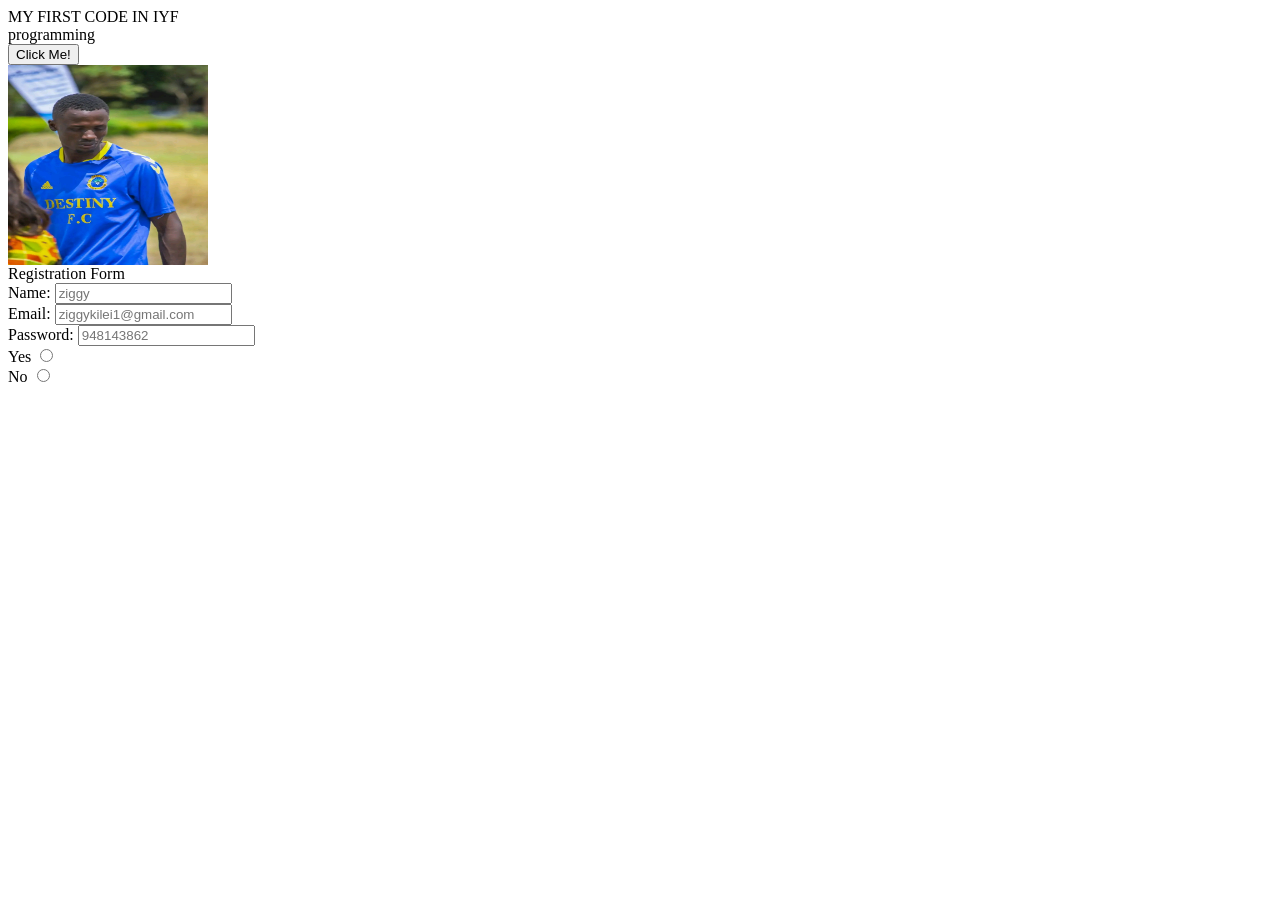
<file: index.html>
<!DOCTYPE html!>
<html>
<head>
    <title></title>  
    </head>
<body>
</u>
<form>
<h1align="center">MY FIRST CODE IN IYF</h1>
<DIV>
    </u>
    <h2align="center">programming</h2><br>
   <button type="button">Click Me!</button><br>
   </form>
   <image src="image.png" alt="image.png" width="200px" height="200px"></image>
<form>
    <h1align="center">Registration Form</h1><br>
    <label for="username">Name:</label>
     <input type="text" id="username" placeholder="ziggy"><br> 
     <label for="email">Email:</label>
        <input type="text"placeholder="ziggykilei1@gmail.com"><br>
        <label for="password">Password:</label>
        <input type="password" placeholder="948143862"><br>
      <label for="Yes">Yes</label>
      <input type="radio" Placeholder=""><br> 
<label for="No">No</label>
        <input type="radio" Placeholder="" ><br>
        
</form>
</DIV>

</body>
</html>
</file>
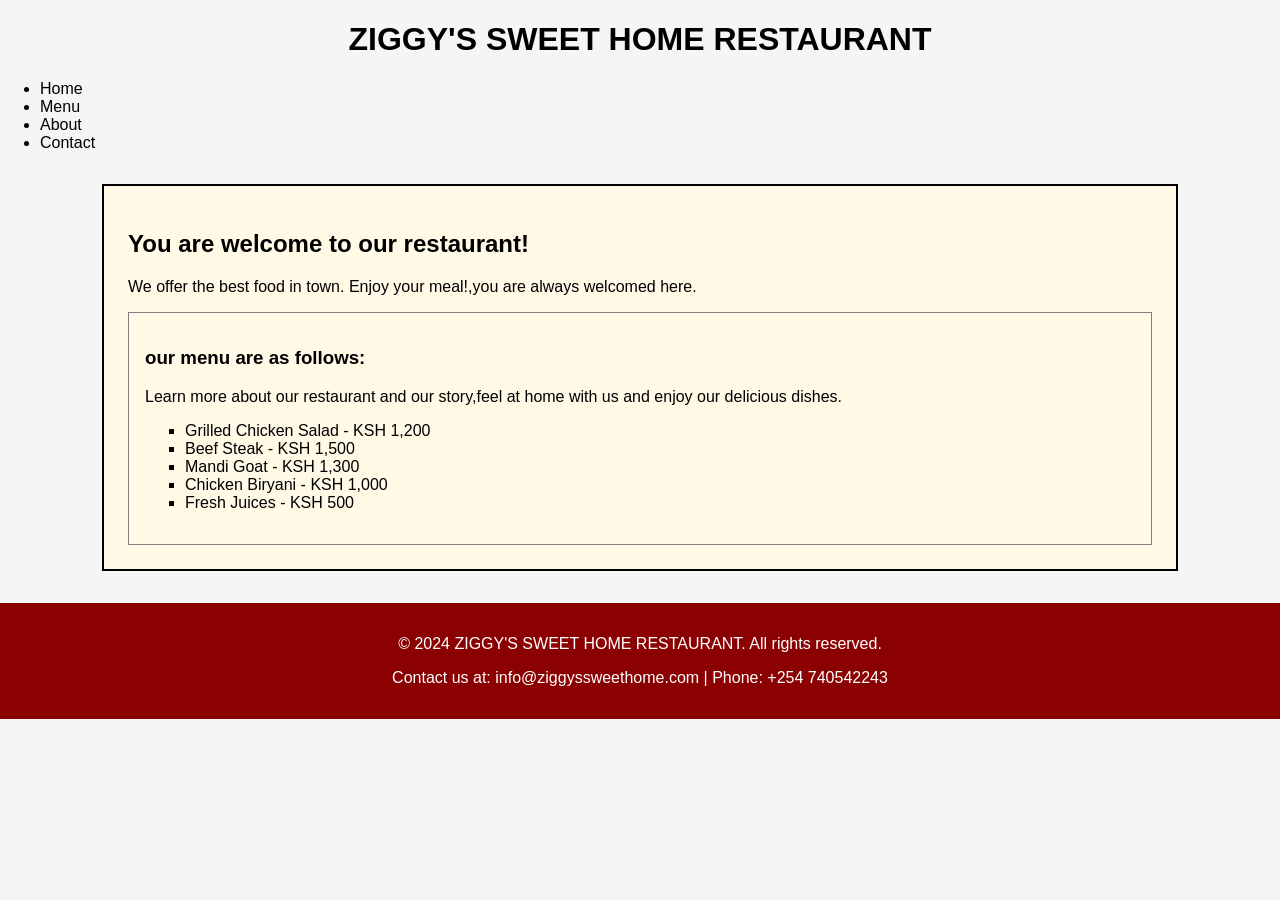
<file: .vscode/Index.html>
<!DOCTYPE html>
<html lang="en">
<head>
    <meta charset="UTF-8">
    <meta name="viewport" content="width=device-width, initial-scale=1.0">
    <title>ZIGGY'S SWEET HOME RESTAURANT</title>
    <link rel="stylesheet" href="style.css">
</head>
<body>
    <header>
        <h1 align="center">ZIGGY'S SWEET HOME RESTAURANT</h1>
        <nav>
            <ul>
                <li>Home</li>
                <li>Menu</li>
                <li>About</li>
                <li>Contact</li>
            </ul>
        </nav>
    </header>
    <main class="content">
     <h2>You are welcome to our restaurant!</h2>
     <p>We offer the best food in town. Enjoy your meal!,you are always welcomed here.</p>
     <section class="menu">
         <h3>our menu are as follows:</h3>
         <p>Learn more about our restaurant and our story,feel at home with us and enjoy our delicious dishes.</p>
         <ul>
             <li>Grilled Chicken Salad - KSH 1,200</li>
             <li>Beef Steak - KSH 1,500</li>
             <li>Mandi Goat - KSH 1,300</li>
                <li>Chicken Biryani - KSH 1,000</li>
                <li>Fresh Juices - KSH 500</li>
         </ul>
     </section>
    </main>
    <footer>
        <p>&copy; 2024 ZIGGY'S SWEET HOME RESTAURANT. All rights reserved.</p>
        <p>Contact us at: info@ziggyssweethome.com | Phone: +254 740542243</p>
        </footer>
        </body>
        </html>
</file>
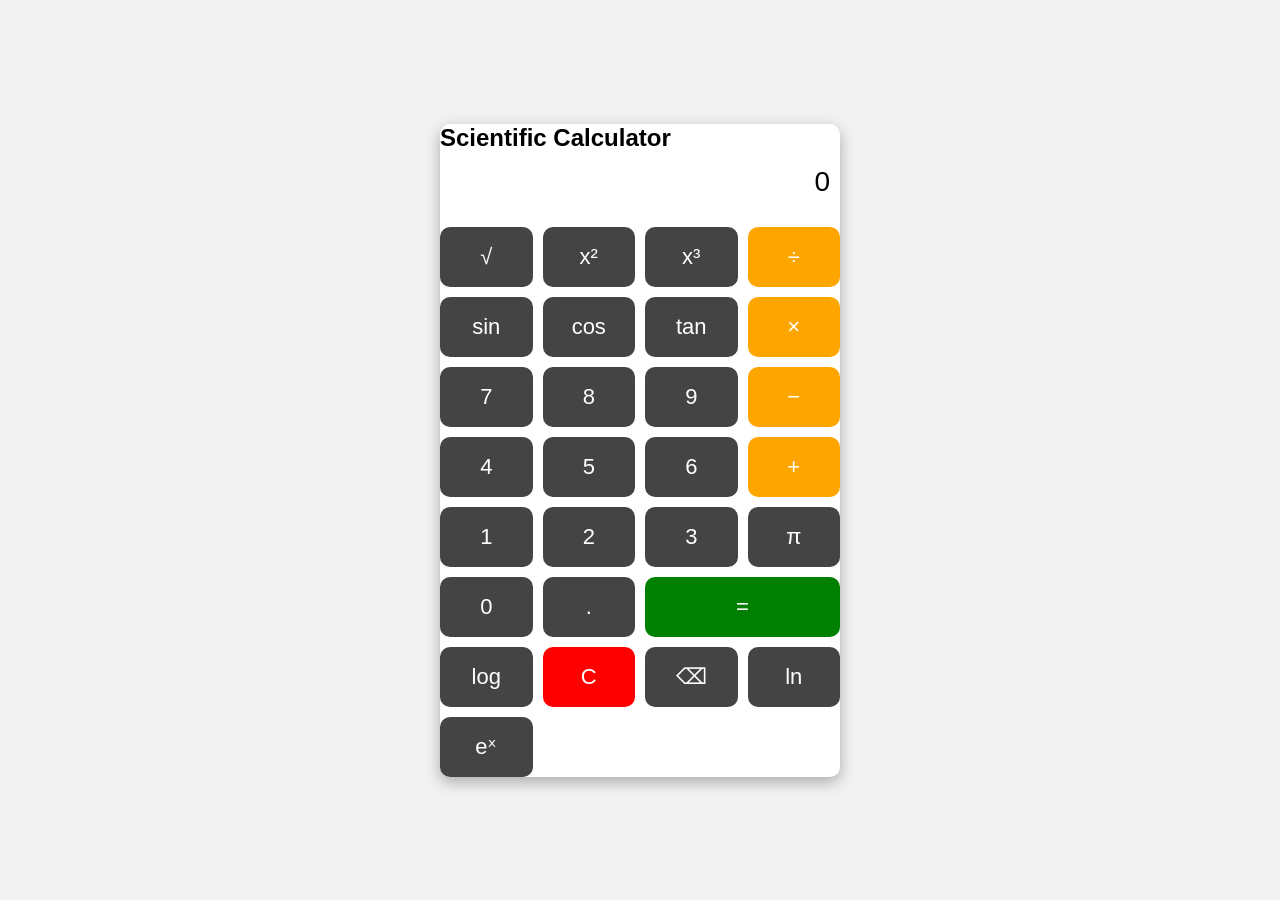
<file: Calculator/index.html>
<!DOCTYPE html>
<html lang="en">
<head>
  <meta charset="UTF-8" />
  <meta name="viewport" content="width=device-width, initial-scale=1.0" />
  <title>Scientific Calculator</title>
  <link rel="stylesheet" href="style.css" />
</head>
<body>
  <div class="calculator">
    <h2>Scientific Calculator</h2>
    <input id="display" value="0" readonly />
    <div class="buttons">
      <button class="function" data-function="sqrt">√</button>
      <button class="function" data-function="pow2">x²</button>
      <button class="function" data-function="pow3">x³</button>
      <button class="operator" data-operator="/">÷</button>

      <button class="function" data-function="sin">sin</button>
      <button class="function" data-function="cos">cos</button>
      <button class="function" data-function="tan">tan</button>
      <button class="operator" data-operator="*">×</button>

      <button data-number="7">7</button>
      <button data-number="8">8</button>
      <button data-number="9">9</button>
      <button class="operator" data-operator="-">−</button>

      <button data-number="4">4</button>
      <button data-number="5">5</button>
      <button data-number="6">6</button>
      <button class="operator" data-operator="+">+</button>

      <button data-number="1">1</button>
      <button data-number="2">2</button>
      <button data-number="3">3</button>
      <button class="function" data-function="pi">π</button>

      <button data-number="0">0</button>
      <button id="decimal">.</button>
      <button id="equals" class="equal">=</button>
      <button class="function" data-function="log">log</button>

      <button id="clear" class="clear">C</button>
      <button id="delete">⌫</button>
      <button class="function" data-function="ln">ln</button>
      <button class="function" data-function="exp">eˣ</button>
    </div>
  </div>
  <script src="script.js"></script>
</body>
</html>
</file>
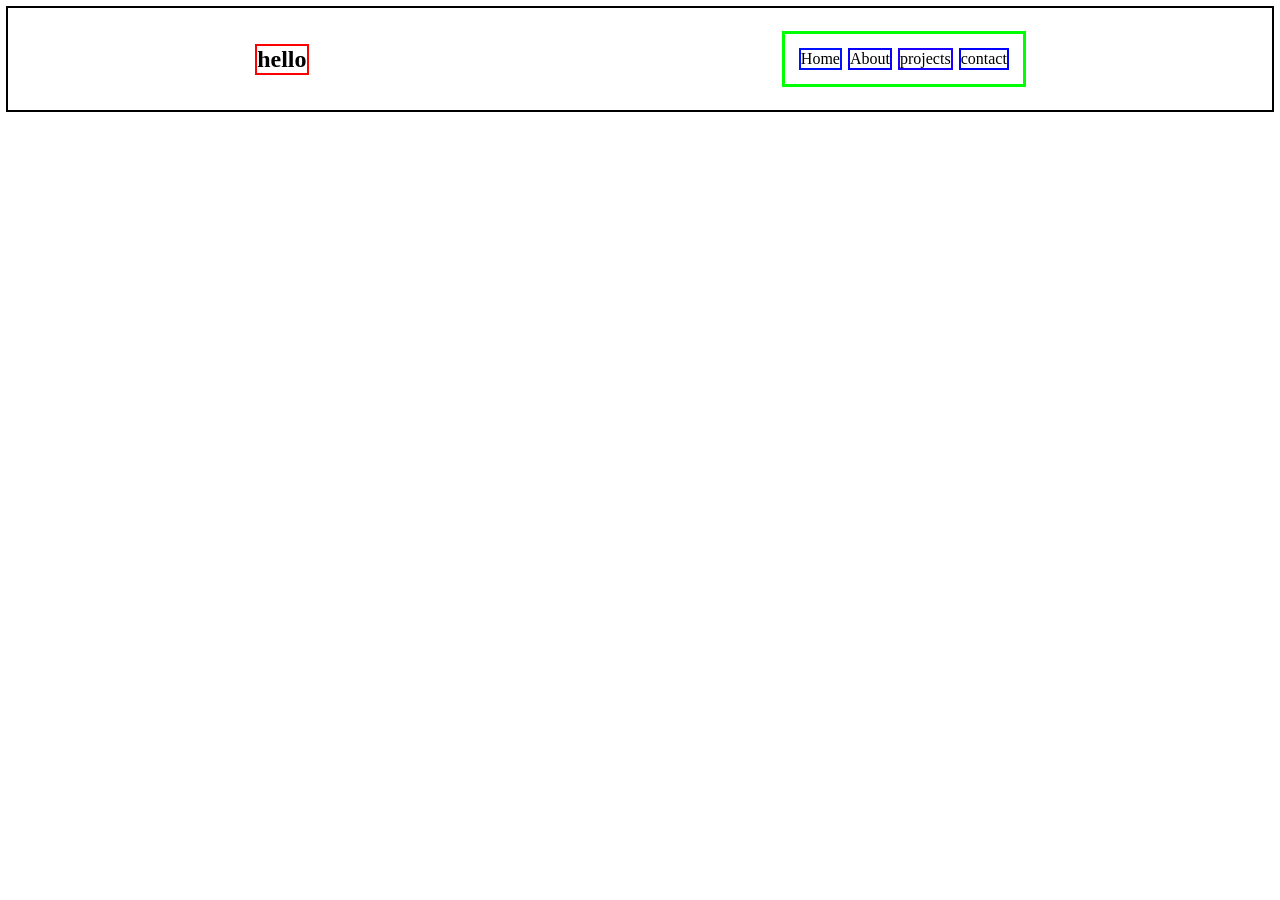
<file: CLASS WORK 2/INDEX.HTML>
<!DOCTYPE html>
<html lang="en">
<head>
    <meta charset="UTF-8">
    <meta name="viewport" content="width=device-width, initial-scale=1.0">
    <title>Document</title>
</head>
<body>
    <nav style="outline: 2px solid black;padding: 10px; display: flex;justify-content: space-around;align-items: center;">
        <h1 style="outline: 2px solid red;">hello</h1>
        <ul style="outline: solid lime;padding: 16px;display: flex;gap: 10px;list-style-type: none;">
            <li style="outline: 2px solid rgb(0, 17, 255);">Home</li>                                              
            <li style="outline: 2px solid rgb(8, 0, 255);">About</li>
            <li style="outline: 2px solid rgb(25, 0, 255);">projects</li>
            <li style="outline: 2px solid blue;">contact</li>
        </ul>
    </nav>
</file>
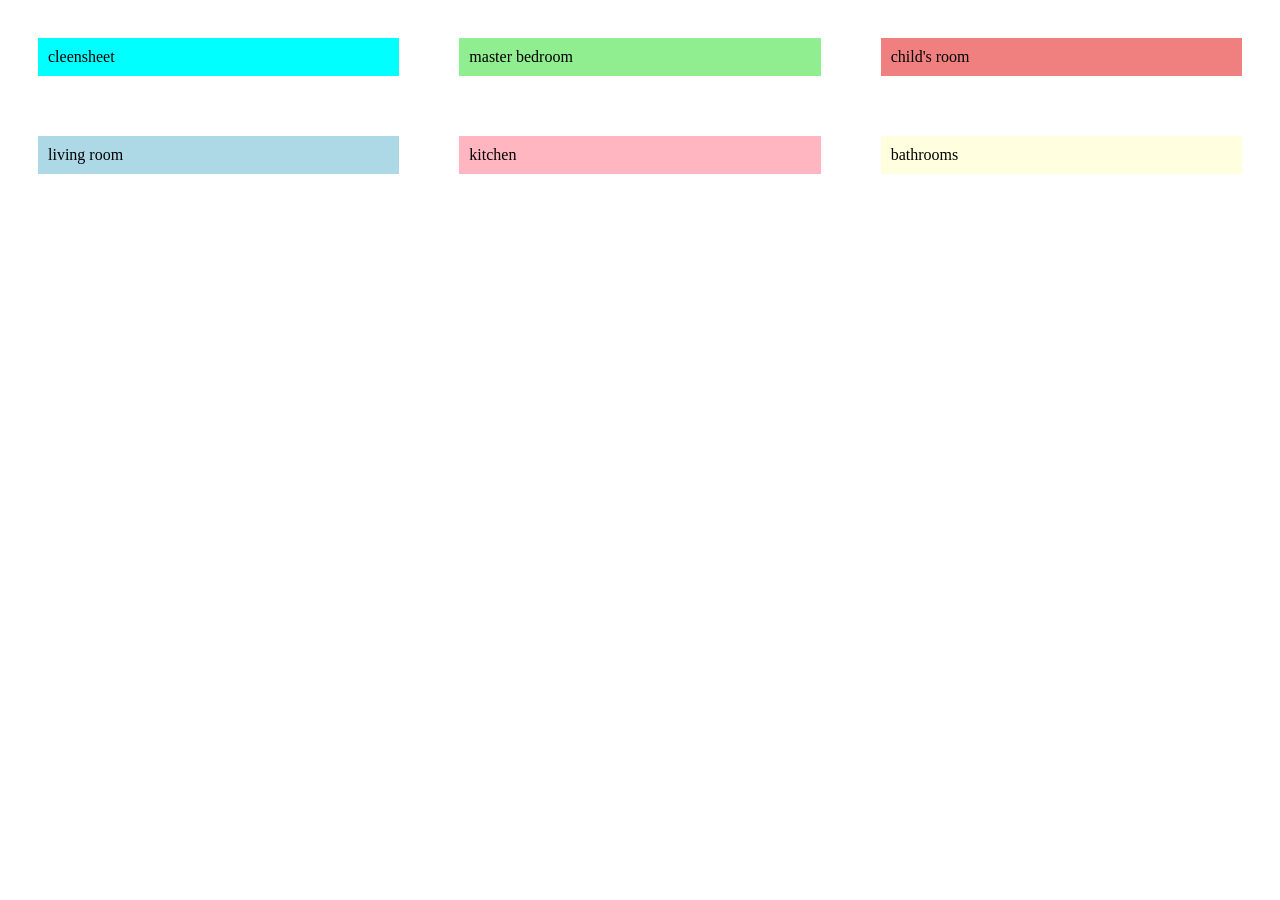
<file: .vscode/grid display/index.html>
<!DOCTYPE html>
<html lang="en">
<head>
    <link rel="stylesheet" href="style.css">
    <meta charset="UTF-8">
    <meta name="viewport" content="width=device-width, initial-scale=1.0">
    <title>Document</title>
</head>
<body>
 <div class="main">
 <div class="one">cleensheet</div>
 <div class="two">master bedroom</div> 
 <div class="three">child's room</div>  
 <div class="four">living room</div>
 <div class="five">kitchen</div> 
 <div class="six">bathrooms</div>
 </div>
</body>
</html>
</file>
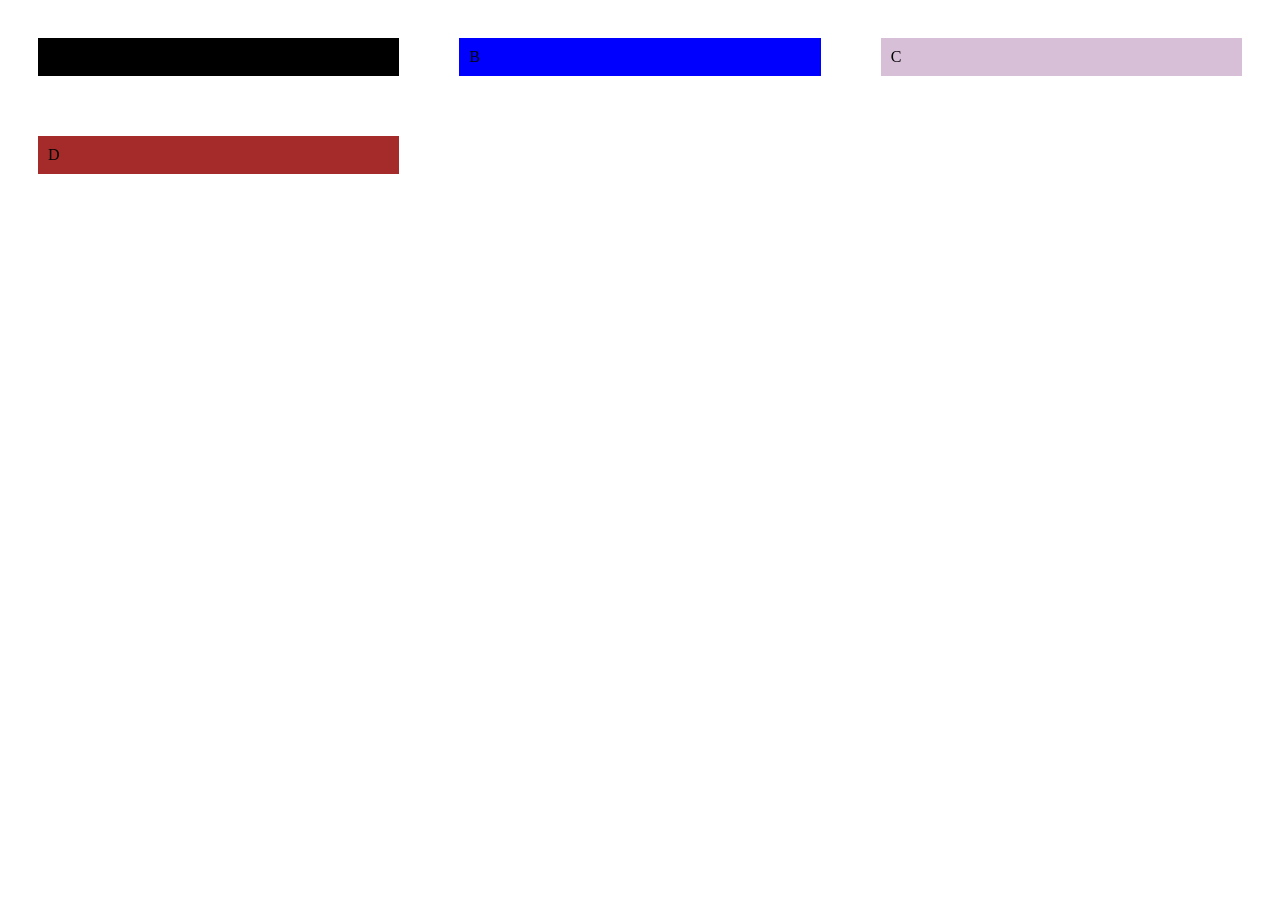
<file: .vscode/grid display/sweet/index.html>
<!DOCTYPE html>
<html lang="en">
<head>
    <link rel="stylesheet" href="style.css">
    <meta charset="UTF-8">
    <meta name="viewport" content="width=device-width, initial-scale=1.0">
    <title>Document</title>
</head>
<body>
  <div class="main">
    <div class="one">A</div>
    <div class="two">B</div>
    <div class="three">C</div>
    <div class="four">D</div>
    </div>
</body>
</html>
</file>
<file: .vscode/style.css>
body{
    font-family: Arial, sans-serif;
    margin: 0;
    padding: 0;
    background-color: rgb(245, 245, 245);
}
#header{
    background-color: #8B0000;
    color: white;
    padding: 2rem;
    display: flex;
    justify-content: space-around;
}
nav a{
    color: white;
    text-decoration: none;
    margin: 0 1rem;
}
nav a:hover{
    color: yellow;
}
.content{
    width: 80%;
    margin: 2rem auto;
    padding: 1.5rem;
    border: 2px solid black;
    background-color: hsl(45, 100%, 95%);
}
.menu{
    padding: 1rem;
    border: 1px solid grey;
}
.menu ul{
    list-style-type: square;
}
footer{
    background-color: #8B0000;
    color: white;
    text-align: center;
    padding: 1rem;
    margin-top: 2rem;
}
@media (max-width: 600px){
    .content{
        width: 95%;  
}
nav a{
        display: block;
        margin: 10px 0;
    }
}
</file>
<file: Calculator/style.css>
*{
    margin: 0;
    padding: 0;
    box-sizing: border-box;
    font-family: 'Poppins', sans-serif;
}
body{
    background: #f2f2f2;
    display: flex;
    justify-content: center;
    align-items: center;
    min-height: 100vh;
}
.calculator{
    width: 400px;
    background: #fff;
    border-radius: 10px;
    box-shadow: 0 5px 15px rgba(0,0,0,0.3);
}
#display{
    width: 100%;
    height: 60px;
    margin-bottom: 15px;
    background: white;
    border:none;
    border-radius: 10px;
    padding: 10px;
    text-align: right;
    font-size: 28px;
}
.buttons{
    display: grid;
    grid-template-columns: repeat(4, 1fr);
    gap: 10px;
}
button{
    height: 60px;
    border: none;
    border-radius: 10px;
    background: #444;
    font-size: 22px;
    cursor: pointer;
    color: white;
}
button:hover{
    background: #666;
}
.operator{
    background: orange;
}
.operator:hover{
    background: darkorange;
}
.equal{
    background: green;
    grid-column: span 2;
}
.equal:hover{
    background: darkgreen;
}
.clear{
    background: red;
}
.clear:hover{
    background: darkred;
}
</file>
<file: .vscode/grid display/style.css>
.main{
 display: grid;
    grid-template-columns: repeat(3 ,1fr);
}
.one{
    padding: 10px;
    background-color: aqua;
    margin: 30px;
}
.two{
    padding: 10px;
    background-color: lightgreen;
    margin: 30px;
}
.three{
    padding: 10px;
    background-color: lightcoral;
    margin: 30px;
}
.four{
    padding: 10px;
    background-color: lightblue;
    margin: 30px;
}
.five{
    padding: 10px;
    background-color: lightpink;
    margin: 30px;
}
.six{
    padding: 10px;
    background-color: lightyellow;
    margin: 30px;
}
</file>
<file: .vscode/grid display/sweet/style.css>
.main{
    display: grid ;
    grid-template-columns: repeat(3, 1fr);
}
.one{
padding: 10px;  
margin: 30px; 
background-color: black;
}
.two{
    padding: 10px;
    margin: 30px;
    background-color: blue;
}
.three{
    padding: 10px;
    margin: 30px;
    background-color: thistle;
}
.four{
    padding: 10px;
    margin: 30px;
    background-color: brown;
}
</file>
